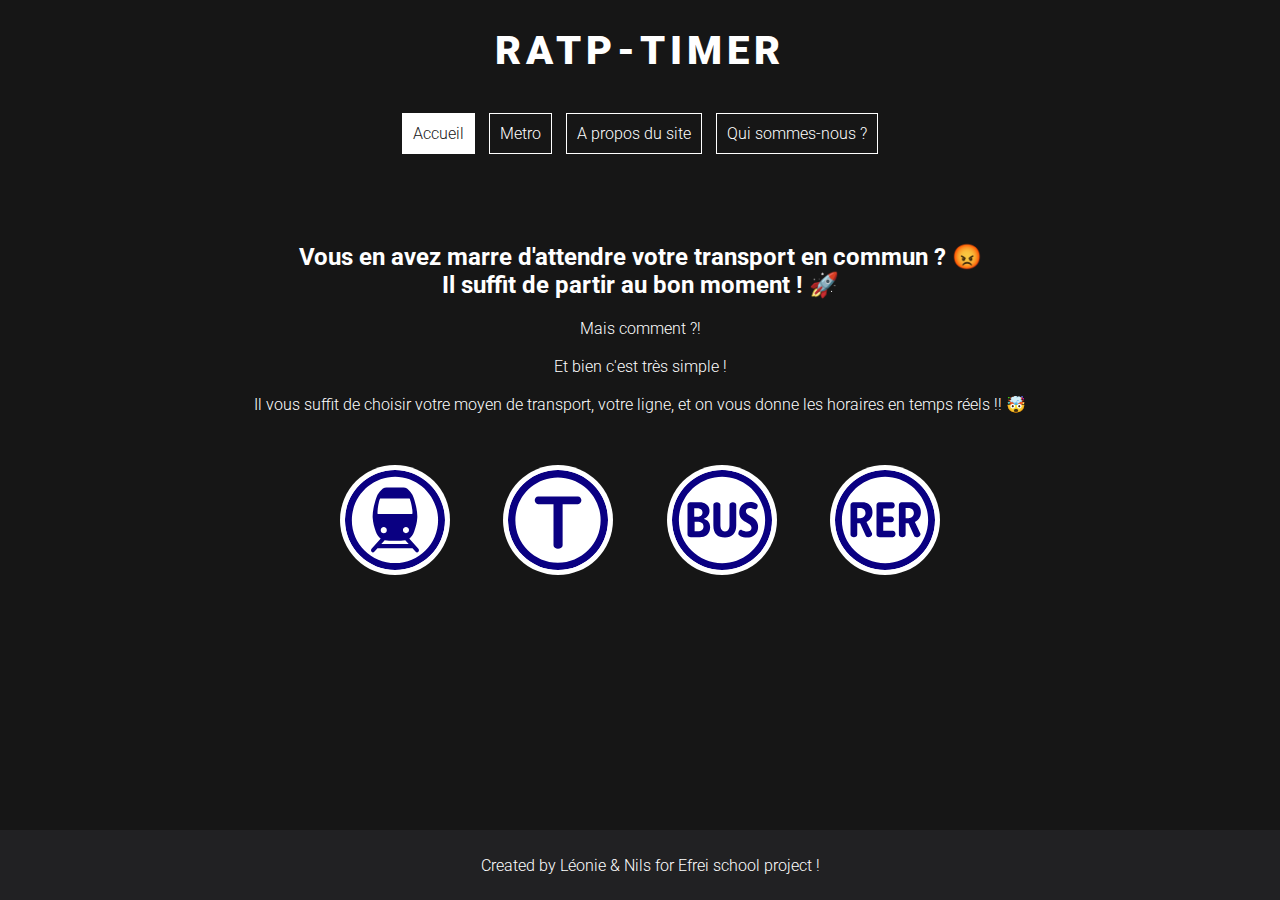
<file: index.html>
<!doctype html>
<html lang="fr">
<head>
  <meta charset="utf-8">
  <title>Blab</title>
  <meta name="description" content="qqesd">
  <meta name="author" content="SitePoint">
  <meta name=viewport content="width=device-width, initial-scale=1">
  <link rel="stylesheet" href="styles/css/styles.css">
  <link href="https://fonts.googleapis.com/css2?family=Roboto:wght@300;900&display=swap" rel="stylesheet">
</head>
<body data-instant-intensity="viewport">
  <header>
    <h1 class="main-title">RATP-TIMER</h1>
    <nav class="menu">
      <a class="active" href="./index.html">Accueil</a>
      <a href="./metro.html">Metro</a>
      <a href="./apropos.html">A propos du site</a>
      <a href="./quisommesnous.html">Qui sommes-nous ?</a>
    </nav>
  </header>
  <div class="container">
    <h2 class="second-title">Vous en avez marre d'attendre votre transport en commun ? 😡<br/>Il suffit de partir au bon moment ! 🚀</h2>
    <p>Mais comment ?!<br/><br/>
      Et bien c'est très simple !<br/><br/>
      Il vous suffit de choisir votre moyen de transport, votre ligne, et on vous donne les horaires en temps réels !! 🤯
    </p>
    <p class="hidden-text">Ou sinon vous téléchargez City Mapper mais c'est vraiment un truc de looser...</p>
    <div class="transports">
      <a href="./metro.html"><img src="styles/assets/metro.svg" alt="Metro RATP" height="100px" width="100px" /></a>
      <a href="./tram.html"><img src="styles/assets/tram.svg" alt="Tram RATP" height="100px" width="100px" /></a>
      <a href="./bus.html"><img src="styles/assets/bus.svg" alt="Bus RATP" height="100px" width="100px" class="test"/></a>
      <a href="./rer.html"><img src="styles/assets/rer.svg" alt="RER RATP" height="100px" width="100px" /></a>
    </div>
  </div>
  <footer>
    <p>Created by Léonie & Nils for Efrei school project !</p>
  </footer>
</body>
</html>
</file>
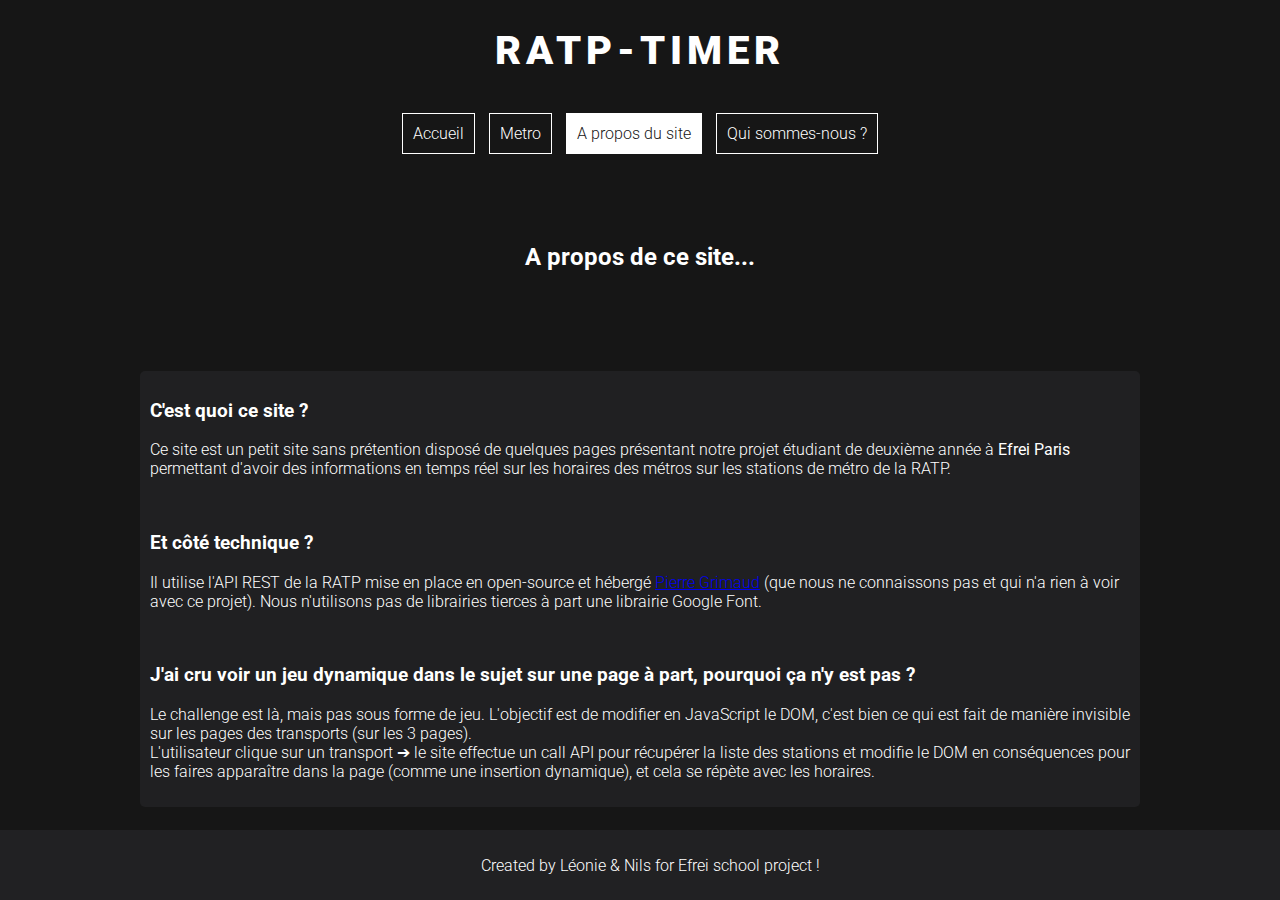
<file: apropos.html>
<!doctype html>
<html lang="fr">
<head>
  <meta charset="utf-8">
  <title>Blab</title>
  <meta name="description" content="qqesd">
  <meta name="author" content="SitePoint">
  <meta name=viewport content="width=device-width, initial-scale=1">
  <link rel="stylesheet" href="styles/css/styles.css">
  <link href="https://fonts.googleapis.com/css2?family=Roboto:wght@300;900&display=swap" rel="stylesheet">
</head>
<body onload="initElement();">
  <header>
    <h1 class="main-title">RATP-TIMER</h1>
    <nav class="menu">
      <a href="./index.html">Accueil</a>
      <a href="./metro.html">Metro</a>
      <a class="active" href="./apropos.html">A propos du site</a>
      <a href="./quisommesnous.html">Qui sommes-nous ?</a>
    </nav>
  </header>
  <div class="container apropos">
    <h2 class="second-title">A propos de ce site...</h2>
    <div class="site-description">
      <h3>C'est quoi ce site ?</h3>
      <p>Ce site est un petit site sans prétention disposé de quelques pages présentant notre projet étudiant de deuxième année à <b>Efrei Paris</b> permettant d'avoir des informations en temps réel sur les horaires des métros sur les stations de métro de la RATP.</p>
      <br/>
      <h3>Et côté technique ?</h3>
      <p>Il utilise l'API REST de la RATP mise en place en open-source et hébergé <a href="https://api-ratp.pierre-grimaud.fr/v4/" target="_blank">Pierre Grimaud</a> (que nous ne connaissons pas et qui n'a rien à voir avec ce projet). Nous n'utilisons pas de librairies tierces à part une librairie Google Font.</p>
      <br/>
      <h3>J'ai cru voir un jeu dynamique dans le sujet sur une page à part, pourquoi ça n'y est pas ?</h3>
      <p>Le challenge est là, mais pas sous forme de jeu. L'objectif est de modifier en JavaScript le DOM, c'est bien ce qui est fait de manière invisible sur les pages des transports (sur les 3 pages).<br/>
      L'utilisateur clique sur un transport ➔ le site effectue un call API pour récupérer la liste des stations et modifie le DOM en conséquences pour les faires apparaître dans la page (comme une insertion dynamique), et cela se répète avec les horaires.</p>
    </div>
  </div>
  <footer>
    <p>Created by Léonie & Nils for Efrei school project !</p>
  </footer>
</body>
</html>
</file>
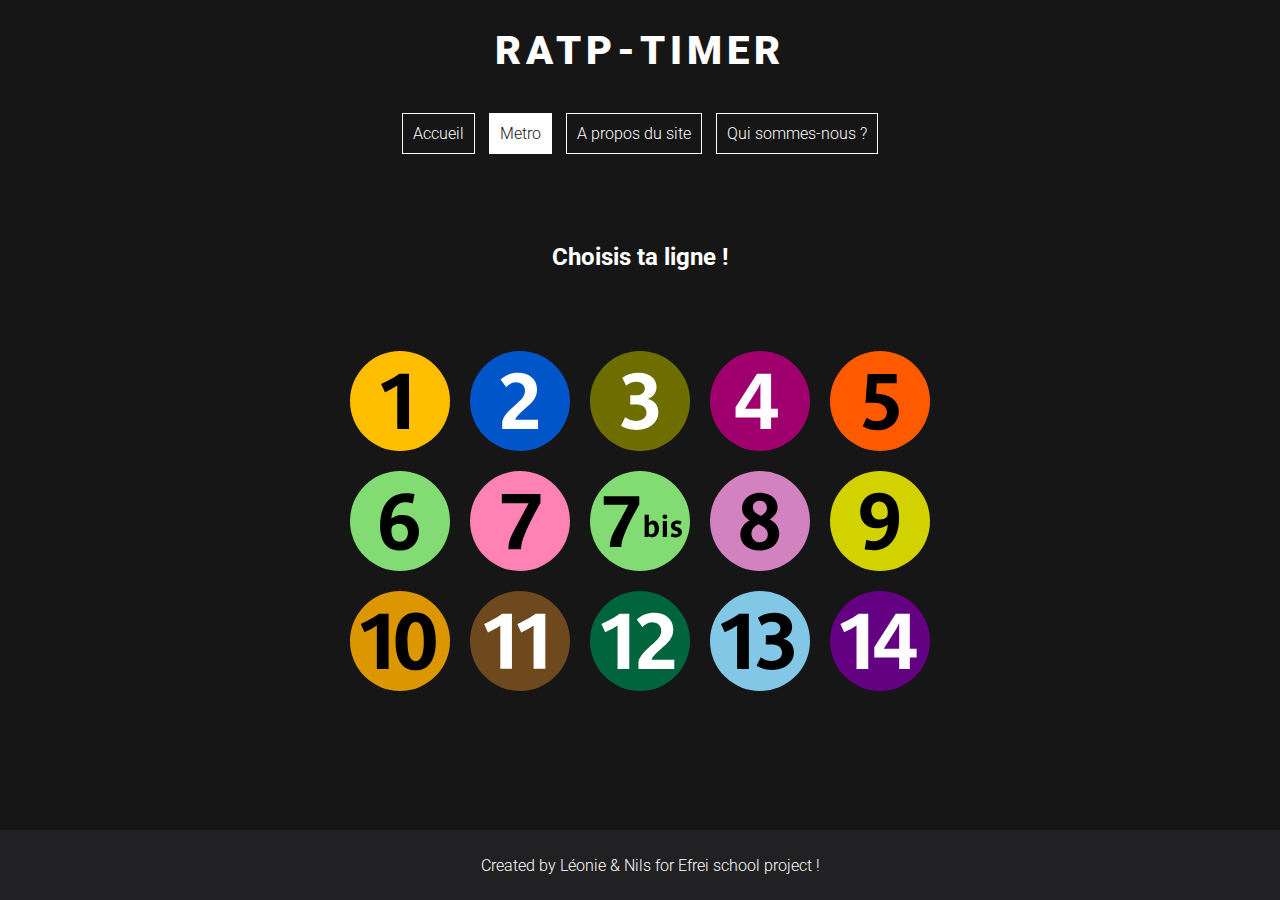
<file: metro.html>
<!doctype html>
<html lang="fr">
<head>
  <meta charset="utf-8">
  <title>Blab</title>
  <meta name="description" content="qqesd">
  <meta name="author" content="SitePoint">
  <meta name=viewport content="width=device-width, initial-scale=1">
  <link rel="stylesheet" href="styles/css/styles.css">
  <link href="https://fonts.googleapis.com/css2?family=Roboto:wght@300;900&display=swap" rel="stylesheet">
</head>
<body onload="initElement();">
  <header>
    <h1 class="main-title">RATP-TIMER</h1>
    <nav class="menu">
      <a href="./index.html">Accueil</a>
      <a class="active" href="./metro.html">Metro</a>
      <a href="./apropos.html">A propos du site</a>
      <a href="./quisommesnous.html">Qui sommes-nous ?</a>
    </nav>
  </header>
  <div class="container">
    <h2 class="second-title">Choisis ta ligne !</h2>
    <div class="transports-lines">
      <img src="styles/assets/metros/1.svg" alt="Ligne 1" id="m1" height="100px" width="100px" class="line" />
      <img src="styles/assets/metros/2.svg" alt="Ligne 2" id="m2" height="100px" width="100px" class="line" />
      <img src="styles/assets/metros/3.svg" alt="Ligne 3" id="m3" height="100px" width="100px" class="line" />
      <img src="styles/assets/metros/4.svg" alt="Ligne 4" id="m4" height="100px" width="100px" class="line" />
      <img src="styles/assets/metros/5.svg" alt="Ligne 5" id="m5" height="100px" width="100px" class="line" />
      <img src="styles/assets/metros/6.svg" alt="Ligne 6" id="m6" height="100px" width="100px" class="line" />
      <img src="styles/assets/metros/7.svg" alt="Ligne 7" id="m7" height="100px" width="100px" class="line" />
      <img src="styles/assets/metros/7b.svg" alt="Ligne 7B" id="m7b" height="100px" width="100px" class="line" />
      <img src="styles/assets/metros/8.svg" alt="Ligne 8" id="m8" height="100px" width="100px" class="line" />
      <img src="styles/assets/metros/9.svg" alt="Ligne 9" id="m9" height="100px" width="100px" class="line" />
      <img src="styles/assets/metros/10.svg" alt="Ligne 10" id="m10" height="100px" width="100px" class="line" />
      <img src="styles/assets/metros/11.svg" alt="Ligne 11" id="m11" height="100px" width="100px" class="line" />
      <img src="styles/assets/metros/12.svg" alt="Ligne 12" id="m12" height="100px" width="100px" class="line" />
      <img src="styles/assets/metros/13.svg" alt="Ligne 13" id="m13" height="100px" width="100px" class="line" />
      <img src="styles/assets/metros/14.svg" alt="Ligne 14" id="m14" height="100px" width="100px" class="line" />
    </div>
    <div class="stations-part" id="stations">
      <h2>... et maintenant choisis ta station</h2>
      <div class="line"></div>
      <div class="code"></div>
    

      <div class="stations" id="station-name">

      </div>
    </div>
    <div class="schedule" id="schedule">
      <h2>Voici les horaires pour ta station !</h2>
      <ul id="schedules">
      </ul>
    <br/>
    </div>
  </div>
  <footer>
    <p>Created by Léonie & Nils for Efrei school project !</p>
  </footer>
  <script src="js/script.js"></script>  
</body>
</html>
</file>
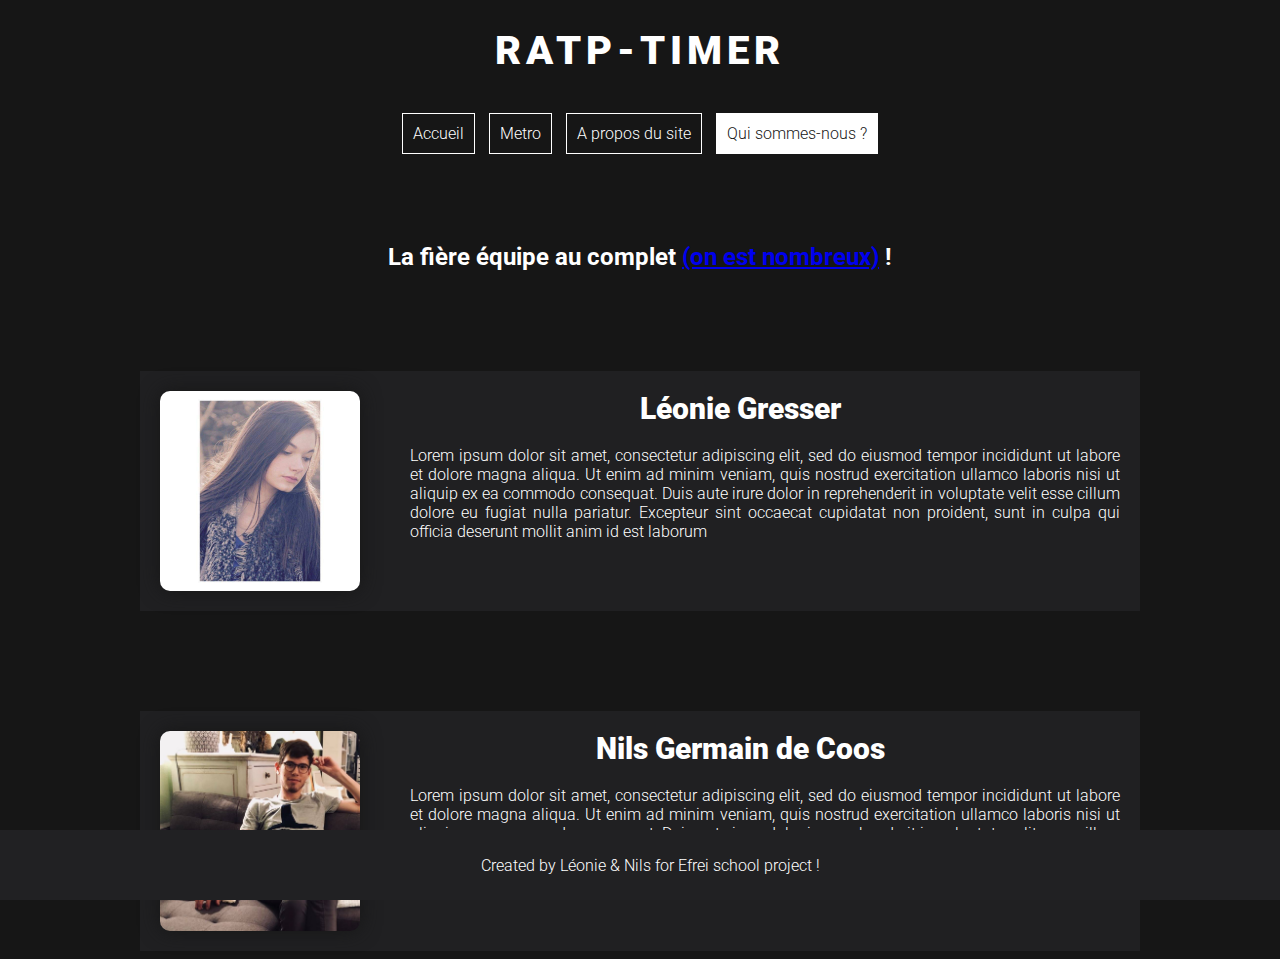
<file: quisommesnous.html>
<!doctype html>
<html lang="fr">
<head>
  <meta charset="utf-8">
  <title>Blab</title>
  <meta name="description" content="qqesd">
  <meta name="author" content="SitePoint">
  <meta name=viewport content="width=device-width, initial-scale=1">
  <link rel="stylesheet" href="styles/css/styles.css">
  <link href="https://fonts.googleapis.com/css2?family=Roboto:wght@300;900&display=swap" rel="stylesheet">
</head>
<body onload="initElement();">
  <header>
    <h1 class="main-title">RATP-TIMER</h1>
    <nav class="menu">
      <a href="./index.html">Accueil</a>
      <a href="./metro.html">Metro</a>
      <a href="./apropos.html">A propos du site</a>
      <a class="active" href="./quisommesnous.html">Qui sommes-nous ?</a>
    </nav>
  </header>
  <div class="container team">
    <h2 class="second-title">La fière équipe au complet <a href="https://www.youtube.com/watch?v=ASQNgqEdkLY" target="_blank" title="Vraiment">(on est nombreux)</a> !</h2>
    <div class="team-part">
      <img src="styles/assets/leonie.jpg" title="Léonie Gresser" alt="Léonie Gresser" class="team-image" />
      <div class="text">
        <span class="name">Léonie Gresser</span>
        <p class="description">Lorem ipsum dolor sit amet, consectetur adipiscing elit, sed do eiusmod tempor incididunt ut labore et dolore magna aliqua. Ut enim ad minim veniam, quis nostrud exercitation ullamco laboris nisi ut aliquip ex ea commodo consequat. Duis aute irure dolor in reprehenderit in voluptate velit esse cillum dolore eu fugiat nulla pariatur. Excepteur sint occaecat cupidatat non proident, sunt in culpa qui officia deserunt mollit anim id est laborum</p>
      </div>
    </div>
    <div class="team-part">
      <img src="./styles/assets/nils.png" title="Nils Germain de Coos" alt="Nils Germain de Coos" class="team-image" />
      <div class="text">
        <span class="name">Nils Germain de Coos</span>
        <p class="description">Lorem ipsum dolor sit amet, consectetur adipiscing elit, sed do eiusmod tempor incididunt ut labore et dolore magna aliqua. Ut enim ad minim veniam, quis nostrud exercitation ullamco laboris nisi ut aliquip ex ea commodo consequat. Duis aute irure dolor in reprehenderit in voluptate velit esse cillum dolore eu fugiat nulla pariatur. Excepteur sint occaecat cupidatat non proident, sunt in culpa qui officia deserunt mollit anim id est laborum</p>
      </div>
    </div>
  </div>
  <footer>
    <p>Created by Léonie & Nils for Efrei school project !</p>
  </footer>
  <script src="js/script.js"></script>  
</body>
</html>
</file>
<file: styles/css/styles.css>
body {
  background-color: #161616;
  font-family: 'Roboto', sans-serif;
  font-weight: 300;
  color: white;
}

header {
  text-align: center;
}

.main-title {
  font-family: 'Roboto', sans-serif;
  color: white;
  letter-spacing: 5px;
  font-size: 40px;
  font-weight: 900;
  margin-bottom: 50px;
}

.menu {
  max-width: 1000px;
  margin: auto;
}

/* .menu ul {
  list-style: none;
  display: flex;
  justify-content: space-between;
  align-content: center;
}

.menu li {
  border: 1px solid white;
  padding: 10px;
  cursor: pointer;
}

.menu li.active {
  background-color: white;
} */

.menu a {
  text-decoration: none;
  color: white;
  padding: 10px;
  border: 1px solid white;
  margin: 5px;
}

.menu a.active {
  background-color: white;
  color: #161616;
}

.container {
  text-align: center;
  max-width: 1000px;
  margin: 100px auto auto auto;
}

.hidden-text {
  color: #161616;
}

.transports {
  margin: auto;
  max-width: 600px;
  display: flex;
  justify-content: space-between;
}

.transports-lines {
  padding-top: 50px;
  flex-wrap: wrap;
  margin: auto;
  max-width: 600px;
  display: flex;
  justify-content: space-between;
}

.transports img {
  background-color: white;
  border-radius:100%;
  padding: 5px;
  cursor: pointer;
  user-select: none;
}

.line {
  margin: 10px;
  cursor: pointer;
}
footer {
  position: fixed;
  left: 0;
  bottom: 0;
  height: 50px;
  width: 100%;
  padding: 10px;
  background-color: #212123;
  color: white;
  text-align: center;
}

.contact form {
  display: flex;
  flex-direction: column;
  max-width: 400px;
  margin: auto;
}

.contact form div {
  display: flex;
  justify-content: space-between;
}

.stations-part {
  margin-top: 100px;
}

.stations {
  display: flex;
  flex-wrap: wrap;
}

.stations span {
  border: 1px solid white;
  padding: 10px;
  cursor: pointer;
  margin: 10px;
}

.schedule {
  margin-top: 100px;
}

.schedule li {
  list-style-type: none;
  margin-bottom: 20px;
  font-size: 24px;
}

.team-part {
  background-color: #202022;
  display: flex;
  margin-top: 100px;
  padding: 20px;
}

.team-part .description {
  margin-top: 20px;
  margin-left: 50px;
  text-align: justify;
}

.team-image {
  width: 200px;
  height: 200px;
  border-radius: 10px;
  -webkit-box-shadow: 0px 0px 20px 0px #161616;
  -moz-box-shadow: 0px 0px 20px 0px #161616;
  box-shadow: 0px 0px 20px 0px #161616;
}

.team .name {
  font-weight: 900;
  font-size: 30px;
}

.site-description {
  margin-top: 100px;
  background-color: #202022;
  padding: 10px;
  border-radius: 5px;
  text-align: left;
}
/* 
.apropos h3 {
  margin-bottom: 30px;
} */
</file>
